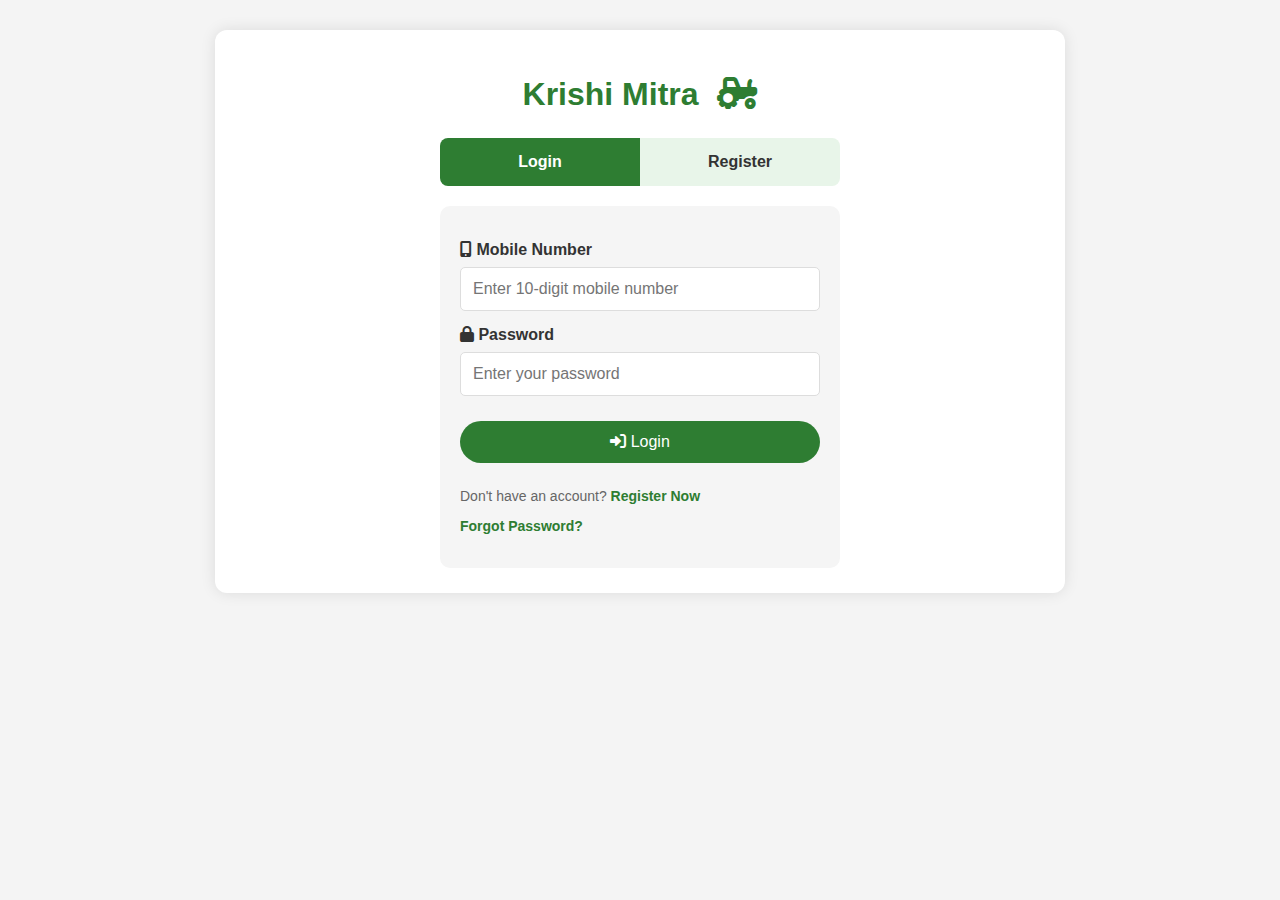
<file: index.html>
<!DOCTYPE html>
<html lang="en">
<head>
    <meta charset="UTF-8">
    <meta name="viewport" content="width=device-width, initial-scale=1.0">
    <title>Krishi-Mitra</title>
    <link rel="stylesheet" href="style.css">
    <link rel="stylesheet" href="https://cdnjs.cloudflare.com/ajax/libs/font-awesome/6.0.0/css/all.min.css">
    <script src="auth.js"></script>
</head>
<body>
    <div class="header">
        <h1>Krishi Mitra <i class="fa-solid fa-tractor"></i></h1>
        <div class="user-info">
            Welcome, <span id="userName">Farmer</span>
            <button id="logoutButton" class="logout-btn"><i class="fas fa-sign-out-alt"></i> Logout</button>
        </div>
    </div>

        <p id="lastUpdated" class="last-updated">Last updated: Loading...</p>

        <div class="sensor-grid">
            <div class="sensor-card">
                <h3><i class="fas fa-temperature-high"></i> Temperature</h3>
                <p id="temperature" class="sensor-value">--°C</p>
            </div>
            <div class="sensor-card">
                <h3><i class="fas fa-tint"></i> Humidity</h3>
                <p id="humidity" class="sensor-value">--%</p>
            </div>
            <div class="sensor-card">
                <h3><i class="fas fa-seedling"></i> Soil Moisture</h3>
                <p id="soilMoisture" class="sensor-value">--%</p>
            </div>
        </div>
        
        <button id="connectButton"><i class="fas fa-bluetooth"></i> Connect to Sensor</button>
        <p id="dataDisplay">No sensor data yet.</p>

        <div class="recommendations-section">
            <h2>Recommended Crops</h2>
            <div id="recommendations"></div>
        </div>

        <div class="manual-input">
            <h3>Manual Input</h3>
            <div class="input-group">
                <label for="temperatureInput">Temperature (°C):</label>
                <input type="number" id="temperatureInput" placeholder="Enter temperature">
            </div>
            <div class="input-group">
                <label for="humidityInput">Humidity (%):</label>
                <input type="number" id="humidityInput" placeholder="Enter humidity">
            </div>
            <div class="input-group">
                <label for="soilMoistureInput">Soil Moisture (%):</label>
                <input type="number" id="soilMoistureInput" placeholder="Enter soil moisture">
            </div>
            <button id="updateButton">Update Values</button>
        </div>
    </div>

    <script src="script.js"></script>
</body>
</html>
</file>
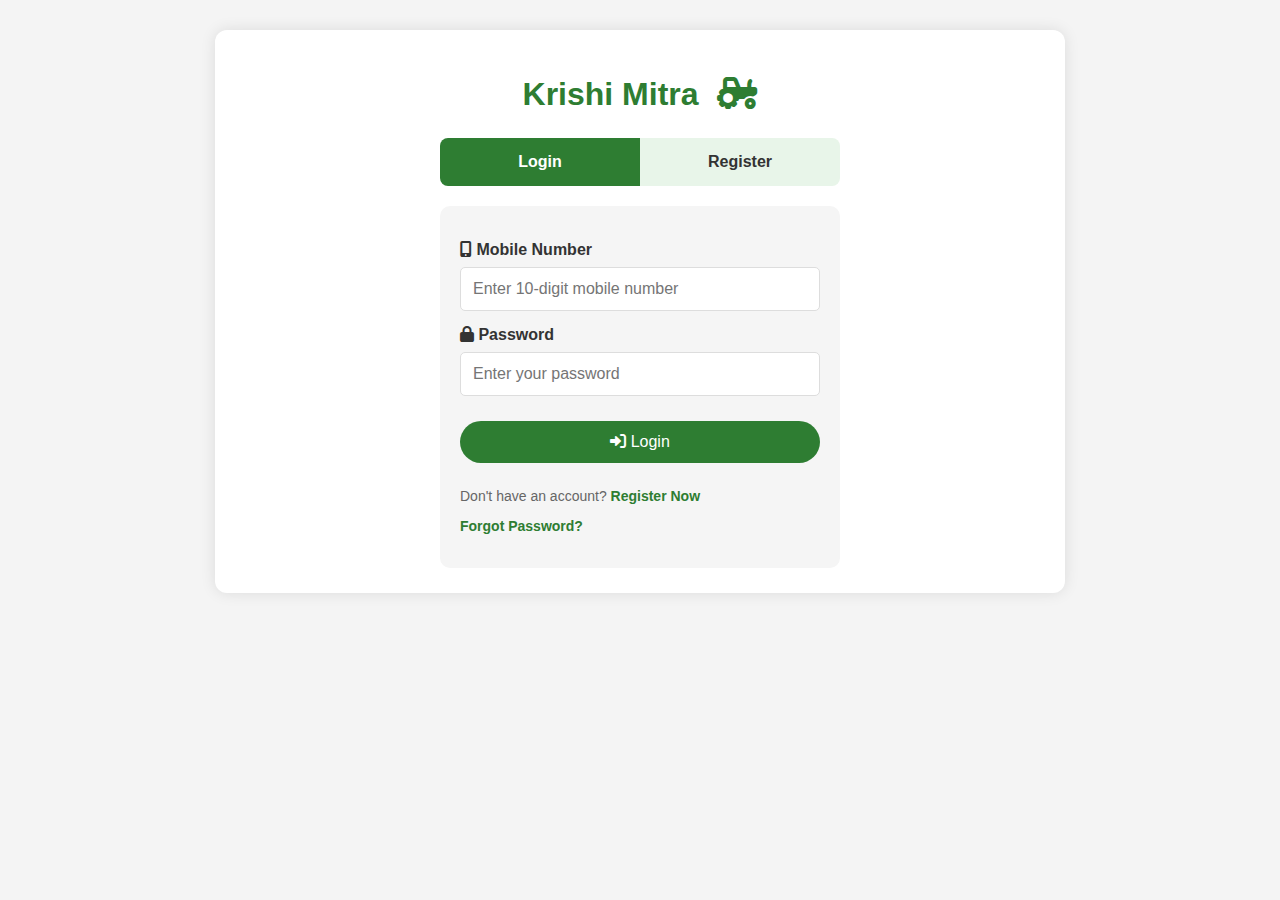
<file: login.html>
<!DOCTYPE html>
<html lang="en">
<head>
    <meta charset="UTF-8">
    <meta name="viewport" content="width=device-width, initial-scale=1.0">
    <title>Krishi Mitra - Authentication</title>
    <link rel="stylesheet" href="https://cdnjs.cloudflare.com/ajax/libs/font-awesome/6.0.0/css/all.min.css">
    <style>
        body {
            margin: 0;
            font-family: Arial, sans-serif;
            background-color: #f4f4f4;
            color: #333;
            text-align: center;
        }

        .container {
            max-width: 800px;
            margin: 30px auto;
            padding: 25px;
            background: #fff;
            border-radius: 12px;
            box-shadow: 0 0 15px rgba(0, 0, 0, 0.1);
        }

        .header {
            margin-bottom: 25px;
        }

        .header h1 {
            color: #2e7d32;
            font-size: 32px;
        }

        .header i {
            margin-left: 10px;
            color: #2e7d32;
        }

        .auth-container {
            display: flex;
            flex-direction: column;
            align-items: center;
        }

        .tabs {
            display: flex;
            margin-bottom: 20px;
            width: 100%;
            max-width: 400px;
        }

        .tab {
            flex: 1;
            padding: 15px;
            background: #e8f5e9;
            cursor: pointer;
            font-weight: bold;
            transition: background 0.3s;
        }

        .tab:first-child {
            border-top-left-radius: 8px;
            border-bottom-left-radius: 8px;
        }

        .tab:last-child {
            border-top-right-radius: 8px;
            border-bottom-right-radius: 8px;
        }

        .tab.active {
            background: #2e7d32;
            color: white;
        }

        .form-container {
            width: 100%;
            max-width: 400px;
        }

        .auth-form {
            display: none;
            background: #f5f5f5;
            padding: 20px;
            border-radius: 10px;
            text-align: left;
        }

        .auth-form.active {
            display: block;
        }

        .input-group {
            margin: 15px 0;
        }

        .input-group label {
            display: block;
            margin-bottom: 8px;
            font-weight: bold;
        }

        .input-group input {
            width: 100%;
            padding: 12px;
            border: 1px solid #ddd;
            border-radius: 5px;
            font-size: 16px;
            box-sizing: border-box;
        }

        .input-group.half {
            width: 48%;
            display: inline-block;
        }

        .input-group.half:nth-child(odd) {
            margin-right: 3%;
        }

        button {
            background: #2e7d32;
            color: white;
            border: none;
            padding: 12px 25px;
            font-size: 16px;
            border-radius: 30px;
            cursor: pointer;
            transition: background 0.3s, transform 0.2s;
            margin: 10px 0;
            width: 100%;
        }

        button:hover {
            background: #1b5e20;
            transform: scale(1.05);
        }

        .form-footer {
            margin-top: 15px;
            font-size: 14px;
            color: #666;
        }

        .form-footer a {
            color: #2e7d32;
            text-decoration: none;
            font-weight: bold;
        }

        .form-footer a:hover {
            text-decoration: underline;
        }

        .validation-message {
            color: #f44336;
            font-size: 14px;
            margin-top: 5px;
            display: none;
        }

        @media (max-width: 768px) {
            .container {
                padding: 15px;
                margin: 15px;
            }

            .input-group.half {
                width: 100%;
                margin-right: 0;
            }
        }
    </style>
</head>
<body>
    <div class="container">
        <div class="header">
            <h1>Krishi Mitra <i class="fa-solid fa-tractor"></i></h1>
        </div>

        <div class="auth-container">
            <div class="tabs">
                <div class="tab active" id="loginTab">Login</div>
                <div class="tab" id="registerTab">Register</div>
            </div>

            <div class="form-container">
                
                <form class="auth-form active" id="loginForm">
                    <div class="input-group">
                        <label for="loginMobile"><i class="fas fa-mobile-alt"></i> Mobile Number</label>
                        <input type="tel" id="loginMobile" placeholder="Enter 10-digit mobile number" pattern="[0-9]{10}" required>
                        <small class="validation-message" id="loginMobileValidation">Please enter a valid 10-digit mobile number</small>
                    </div>
                    <div class="input-group">
                        <label for="loginPassword"><i class="fas fa-lock"></i> Password</label>
                        <input type="password" id="loginPassword" placeholder="Enter your password" required>
                    </div>
                    <button type="submit"><i class="fas fa-sign-in-alt"></i> Login</button>
                    <div class="form-footer">
                        <p>Don't have an account? <a href="#" id="switchToRegister">Register Now</a></p>
                        <p><a href="#">Forgot Password?</a></p>
                    </div>
                </form>

                
                <form class="auth-form" id="registerForm">
                    <div class="input-group">
                        <label for="regName"><i class="fas fa-user"></i> Full Name</label>
                        <input type="text" id="regName" placeholder="Enter your full name" required>
                    </div>
                    <div class="input-group">
                        <label for="regMobile"><i class="fas fa-mobile-alt"></i> Mobile Number</label>
                        <input type="tel" id="regMobile" placeholder="Enter 10-digit mobile number" pattern="[0-9]{10}" required>
                        <small class="validation-message" id="regMobileValidation">Please enter a valid 10-digit mobile number</small>
                    </div>
                    <div class="input-group">
                        <label for="regAadhaar"><i class="fas fa-id-card"></i> Aadhaar Number</label>
                        <input type="text" id="regAadhaar" placeholder="Enter 12-digit Aadhaar number" pattern="[0-9]{12}" required>
                        <small class="validation-message" id="regAadhaarValidation">Please enter a valid 12-digit Aadhaar number</small>
                    </div>
                    <div class="input-group">
                        <label for="regPassword"><i class="fas fa-lock"></i> Create Password</label>
                        <input type="password" id="regPassword" placeholder="Create a strong password" required>
                    </div>
                    <div class="input-group">
                        <label for="regConfirmPassword"><i class="fas fa-lock"></i> Confirm Password</label>
                        <input type="password" id="regConfirmPassword" placeholder="Confirm your password" required>
                        <small class="validation-message" id="regPasswordValidation">Passwords do not match</small>
                    </div>
                    <button type="submit"><i class="fas fa-user-plus"></i> Register</button>
                    <div class="form-footer">
                        <p>Already have an account? <a href="#" id="switchToLogin">Login</a></p>
                    </div>
                </form>
            </div>
        </div>
    </div>

    <script>

               // Add at beginning of script section in login.html
// Check if user is already logged in
document.addEventListener('DOMContentLoaded', () => {
    if (localStorage.getItem('krishiMitraLoggedIn') === 'true') {
        window.location.href = 'index.html';
    }
});

        document.addEventListener('DOMContentLoaded', () => {
            const loginTab = document.getElementById('loginTab');
            const registerTab = document.getElementById('registerTab');
            const loginForm = document.getElementById('loginForm');
            const registerForm = document.getElementById('registerForm');
            const switchToRegister = document.getElementById('switchToRegister');
            const switchToLogin = document.getElementById('switchToLogin');

            loginTab.addEventListener('click', () => {
                loginTab.classList.add('active');
                registerTab.classList.remove('active');
                loginForm.classList.add('active');
                registerForm.classList.remove('active');
            });

            registerTab.addEventListener('click', () => {
                registerTab.classList.add('active');
                loginTab.classList.remove('active');
                registerForm.classList.add('active');
                loginForm.classList.remove('active');
            });

            switchToRegister.addEventListener('click', (e) => {
                e.preventDefault();
                registerTab.click();
            });

            switchToLogin.addEventListener('click', (e) => {
                e.preventDefault();
                loginTab.click();
            });

           
            const loginMobile = document.getElementById('loginMobile');
            const loginMobileValidation = document.getElementById('loginMobileValidation');
            const regMobile = document.getElementById('regMobile');
            const regMobileValidation = document.getElementById('regMobileValidation');
            const regAadhaar = document.getElementById('regAadhaar');
            const regAadhaarValidation = document.getElementById('regAadhaarValidation');
            const regPassword = document.getElementById('regPassword');
            const regConfirmPassword = document.getElementById('regConfirmPassword');
            const regPasswordValidation = document.getElementById('regPasswordValidation');

            loginMobile.addEventListener('input', validateLoginMobile);
            regMobile.addEventListener('input', validateRegMobile);
            regAadhaar.addEventListener('input', validateAadhaar);
            regConfirmPassword.addEventListener('input', validatePassword);

            function validateLoginMobile() {
                const mobilePattern = /^[0-9]{10}$/;
                if (!mobilePattern.test(loginMobile.value)) {
                    loginMobileValidation.style.display = 'block';
                    return false;
                } else {
                    loginMobileValidation.style.display = 'none';
                    return true;
                }
            }

            function validateRegMobile() {
                const mobilePattern = /^[0-9]{10}$/;
                if (!mobilePattern.test(regMobile.value)) {
                    regMobileValidation.style.display = 'block';
                    return false;
                } else {
                    regMobileValidation.style.display = 'none';
                    return true;
                }
            }

            function validateAadhaar() {
                const aadhaarPattern = /^[0-9]{12}$/;
                if (!aadhaarPattern.test(regAadhaar.value)) {
                    regAadhaarValidation.style.display = 'block';
                    return false;
                } else {
                    regAadhaarValidation.style.display = 'none';
                    return true;
                }
            }

            function validatePassword() {
                if (regPassword.value !== regConfirmPassword.value) {
                    regPasswordValidation.style.display = 'block';
                    return false;
                } else {
                    regPasswordValidation.style.display = 'none';
                    return true;
                }
            }

            
     // In login.html, replace the login form submission handler with this:

loginForm.addEventListener('submit', (e) => {
    e.preventDefault();
    if (validateLoginMobile()) {
        const mobile = loginMobile.value;
        const password = loginPassword.value;
        
        // Get registered users from localStorage
        const registeredUsers = JSON.parse(localStorage.getItem('krishiMitraUsers')) || [];
        
        // Find user with matching mobile number
        const user = registeredUsers.find(user => user.mobile === mobile);
        
        if (user && user.password === password) {
            // Successful login
            localStorage.setItem('krishiMitraLoggedIn', 'true');
            localStorage.setItem('krishiMitraMobile', user.mobile);
            localStorage.setItem('krishiMitraUserName', user.name);
            localStorage.setItem('krishiMitraAadhaar', user.aadhaar);
            window.location.href = 'index.html';
        } else {
            // Failed login
            alert('Invalid mobile number or password. Please try again or register if you don\'t have an account.');
        }
    }
});

// And modify the registration form submission handler:

registerForm.addEventListener('submit', (e) => {
    e.preventDefault();
    if (validateRegMobile() && validateAadhaar() && validatePassword()) {
        const newUser = {
            name: regName.value,
            mobile: regMobile.value,
            aadhaar: regAadhaar.value,
            password: regPassword.value
        };
        
        // Get existing users or initialize empty array
        const registeredUsers = JSON.parse(localStorage.getItem('krishiMitraUsers')) || [];
        
        // Check if user with this mobile already exists
        const existingUser = registeredUsers.find(user => user.mobile === newUser.mobile);
        if (existingUser) {
            alert('A user with this mobile number already exists. Please login instead.');
            loginTab.click();
            return;
        }
        
        // Add new user and save to localStorage
        registeredUsers.push(newUser);
        localStorage.setItem('krishiMitraUsers', JSON.stringify(registeredUsers));
        
        // Set user as logged in
        localStorage.setItem('krishiMitraLoggedIn', 'true');
        localStorage.setItem('krishiMitraUserName', newUser.name);
        localStorage.setItem('krishiMitraMobile', newUser.mobile);
        localStorage.setItem('krishiMitraAadhaar', newUser.aadhaar);
        
        alert('Registration successful! Redirecting to dashboard...');
        window.location.href = 'index.html';
    }
});

            registerForm.addEventListener('submit', (e) => {
                e.preventDefault();
                if (validateRegMobile() && validateAadhaar() && validatePassword()) {
                    alert('Registration successful! You can now login with your credentials.');
                    loginTab.click();
                }
            });
        });
loginForm.addEventListener('submit', (e) => {
    e.preventDefault();
    if (validateLoginMobile()) {
        localStorage.setItem('krishiMitraLoggedIn', 'true');
        localStorage.setItem('krishiMitraMobile', loginMobile.value);
        window.location.href = 'index.html';
    }
});

registerForm.addEventListener('submit', (e) => {
    e.preventDefault();
    if (validateRegMobile() && validateAadhaar() && validatePassword()) {
        localStorage.setItem('krishiMitraUserName', regName.value);
        localStorage.setItem('krishiMitraMobile', regMobile.value);
        localStorage.setItem('krishiMitraAadhaar', regAadhaar.value);
        localStorage.setItem('krishiMitraLoggedIn', 'true');
        
        alert('Registration successful! Redirecting to dashboard...');
        window.location.href = 'index.html';
    }
});
    </script>
</body>
</html>
</file>
<file: style.css>
body {
    margin: 0;
    font-family: Arial, sans-serif;
    background-color: #f4f4f4;
    color: #333;
    text-align: center;
}

.container {
    max-width: 800px;
    margin: 30px auto;
    padding: 25px;
    background: #fff;
    border-radius: 12px;
    box-shadow: 0 0 15px rgba(0, 0, 0, 0.1);
}

.header {
    margin-bottom: 25px;
}

.header h1 {
    color: #2e7d32;
    font-size: 32px;
}

.header i {
    margin-left: 10px;
    color: #2e7d32;
}

.last-updated {
    color: #666;
    font-size: 14px;
    margin-bottom: 20px;
}

.sensor-grid {
    display: flex;
    justify-content: space-around;
    flex-wrap: wrap;
    margin-bottom: 30px;
}

.sensor-card {
    background: #e8f5e9;
    padding: 20px;
    border-radius: 10px;
    box-shadow: 0 3px 6px rgba(0, 0, 0, 0.1);
    width: 28%;
    margin-bottom: 15px;
    transition: transform 0.3s;
}

.sensor-card:hover {
    transform: translateY(-5px);
}

.sensor-card h3 {
    color: #2e7d32;
    margin-top: 0;
}

.sensor-card i {
    margin-right: 5px;
}

.sensor-value {
    font-size: 24px;
    font-weight: bold;
    margin: 15px 0 5px;
}

button {
    background: #2e7d32;
    color: white;
    border: none;
    padding: 12px 25px;
    font-size: 16px;
    border-radius: 30px;
    cursor: pointer;
    transition: background 0.3s, transform 0.2s;
    margin: 10px 0 20px;
}

button:hover {
    background: #1b5e20;
    transform: scale(1.05);
}

#dataDisplay {
    margin: 15px 0;
    font-size: 14px;
    color: #666;
}

.recommendations-section {
    margin-top: 30px;
    padding: 20px;
    background: #e8f5e9;
    border-radius: 10px;
}

.recommendations-section h2 {
    color: #2e7d32;
    margin-top: 0;
}

.crop-recommendation {
    margin: 15px 0;
    padding: 15px;
    background: #fff;
    border-radius: 8px;
    box-shadow: 0 2px 4px rgba(0, 0, 0, 0.1);
    text-align: left;
}

.crop-recommendation h3 {
    margin-top: 0;
    color: #2e7d32;
}

.suitability {
    height: 25px;
    background: #eee;
    border-radius: 15px;
    position: relative;
    margin: 10px 0;
    overflow: hidden;
}

.suitability-bar {
    height: 100%;
    position: absolute;
    left: 0;
    top: 0;
    border-radius: 15px;
}

.optimal .suitability-bar {
    background: #4caf50;
}

.suitable .suitability-bar {
    background: #8bc34a;
}

.marginal .suitability-bar {
    background: #ffc107;
}

.unsuitable .suitability-bar {
    background: #f44336;
}

.suitability span {
    position: relative;
    line-height: 25px;
    padding: 0 10px;
    color: #333;
    font-weight: bold;
    z-index: 1;
}

.manual-input {
    margin-top: 30px;
    padding: 20px;
    background: #f5f5f5;
    border-radius: 10px;
}

.manual-input h3 {
    margin-top: 0;
    color: #333;
}

.input-group {
    margin: 10px 0;
    text-align: left;
}

.input-group label {
    display: block;
    margin-bottom: 5px;
    font-weight: bold;
}

.input-group input {
    width: 100%;
    padding: 10px;
    border: 1px solid #ddd;
    border-radius: 5px;
    font-size: 16px;
}

@media (max-width: 768px) {
    .sensor-card {
        width: 100%;
        margin-bottom: 15px;
    }
    
    .container {
        padding: 15px;
        margin: 15px;
    }
}
</file>
